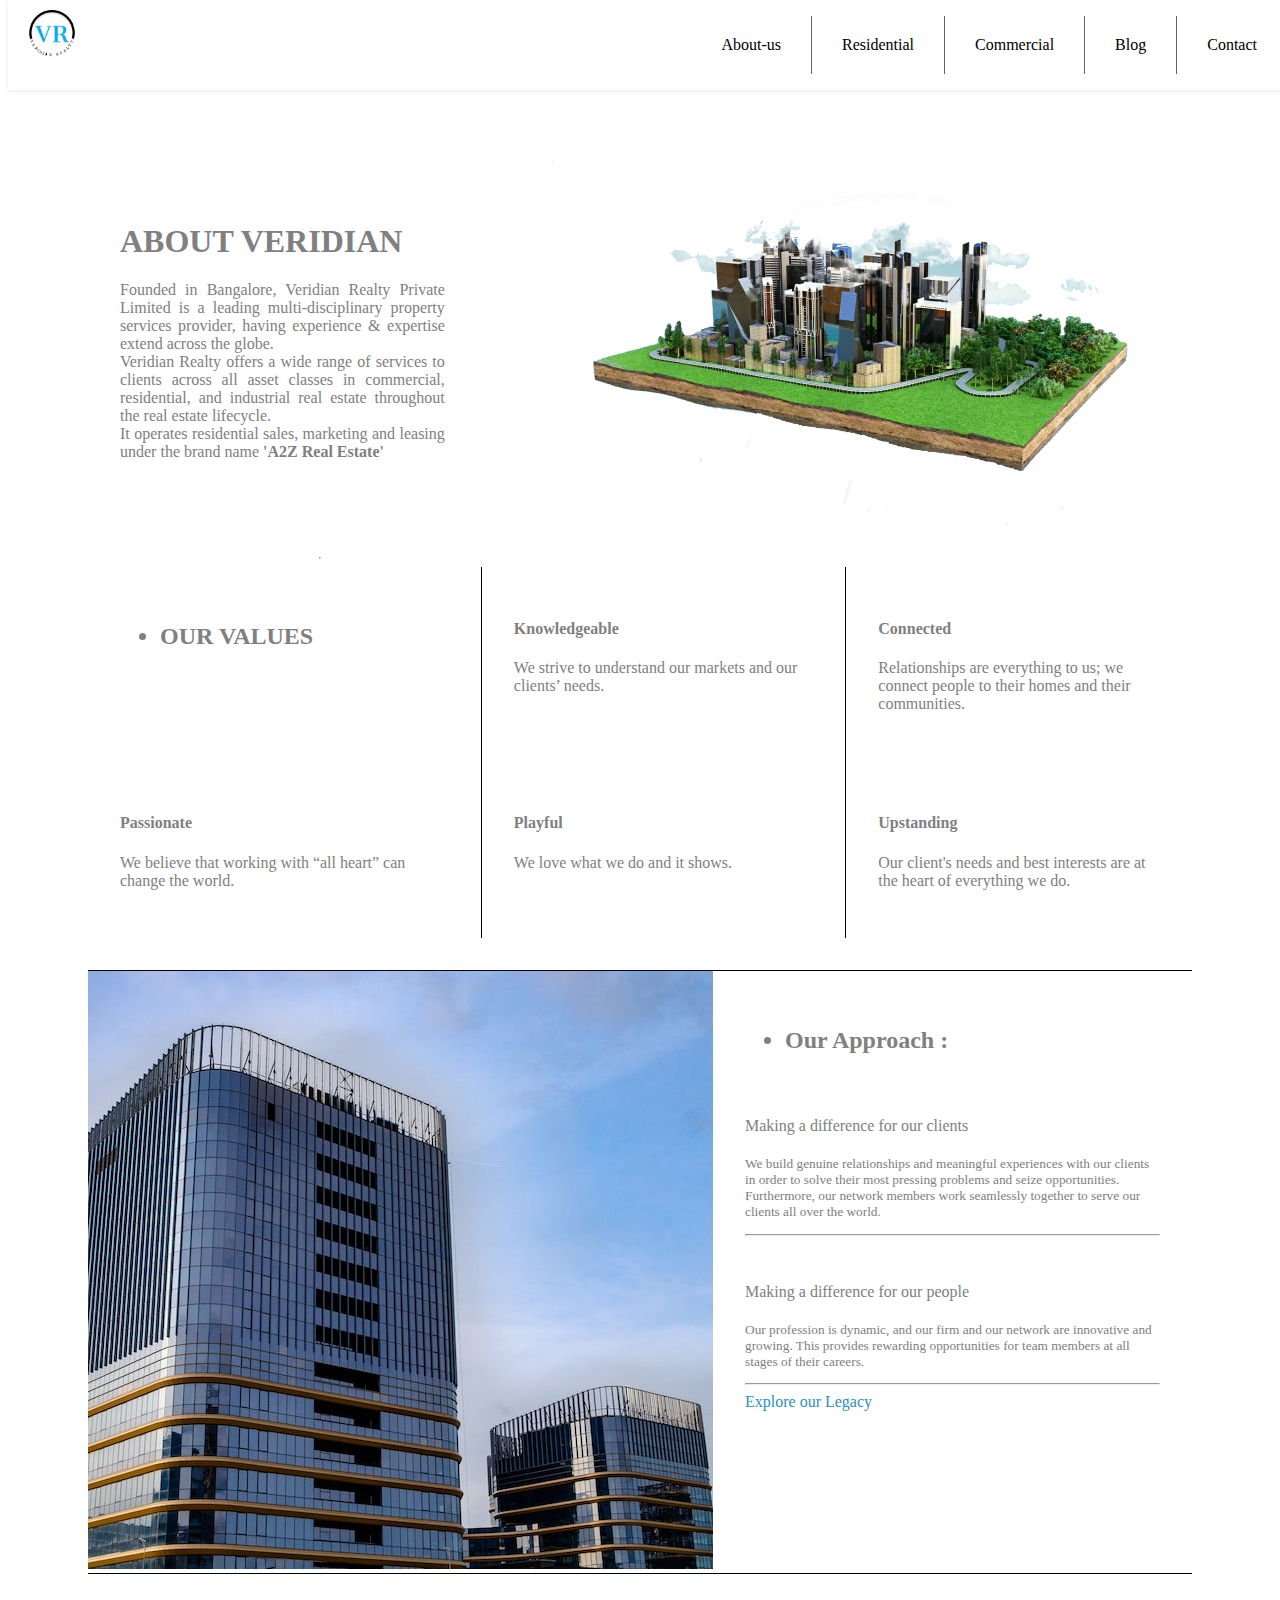
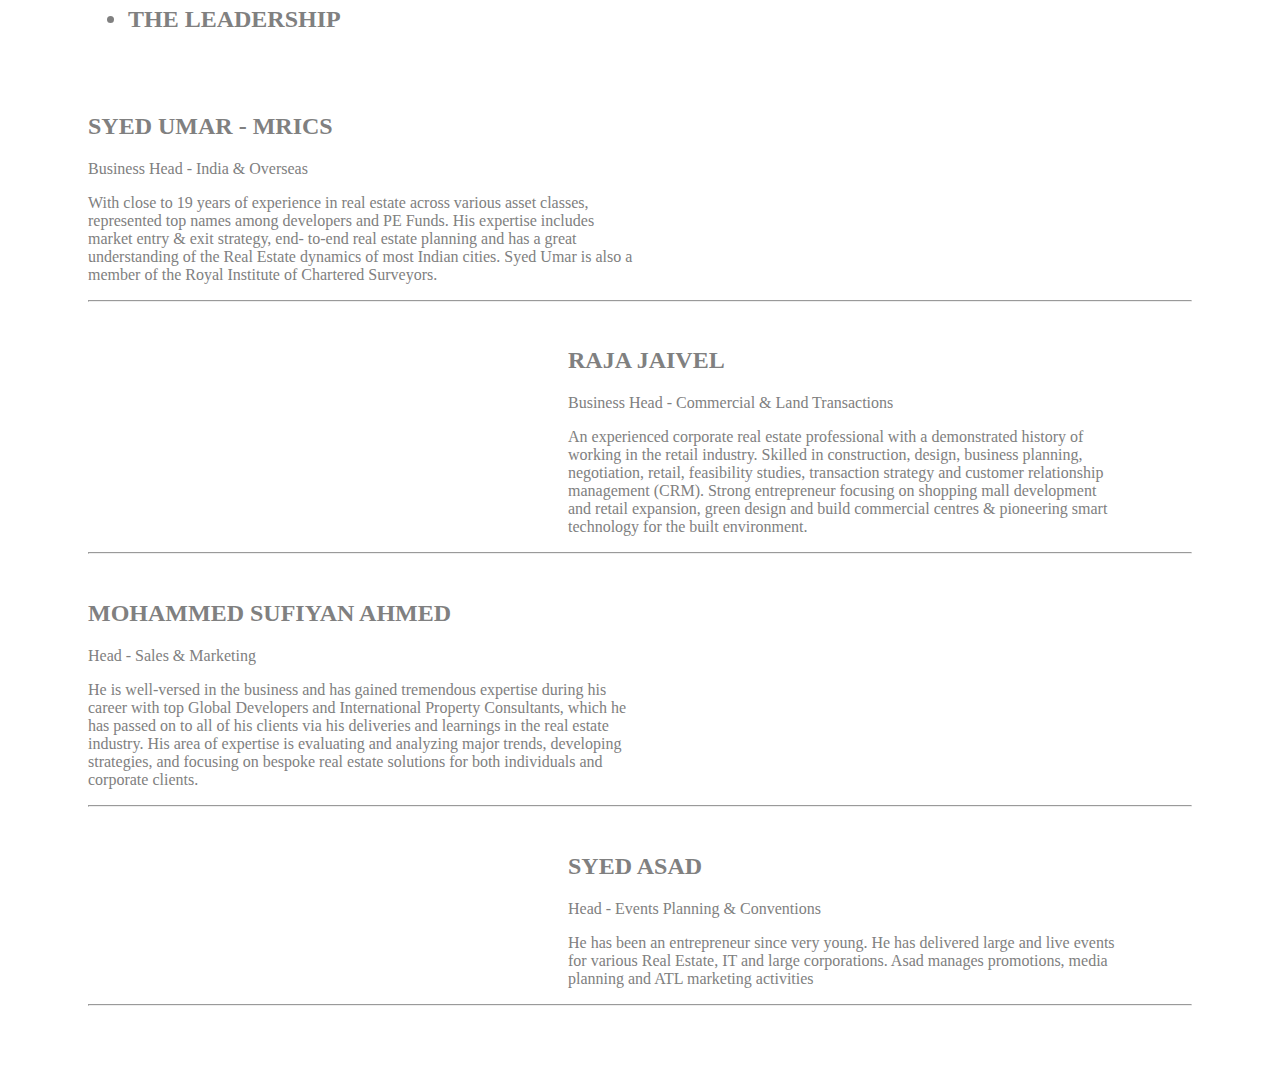
<file: about.html>
<!DOCTYPE html>
<html lang="en">

<head>
    <meta charset="UTF-8">
    <meta http-equiv="X-UA-Compatible" content="IE=edge">
    <meta name="viewport" content="width=device-width, initial-scale=1.0">
    <title>About-us | VeridanRealty</title>
    <!-- css -->
    <link rel="stylesheet" href="./css/index.css">
    <link rel="stylesheet" href="./css/about.css">
    <!-- bootstrap -->
    <link href="https://cdn.jsdelivr.net/npm/bootstrap@5.1.3/dist/css/bootstrap.min.css" rel="stylesheet"
        integrity="sha384-1BmE4kWBq78iYhFldvKuhfTAU6auU8tT94WrHftjDbrCEXSU1oBoqyl2QvZ6jIW3" crossorigin="anonymous">

</head>

<body>

    <div class="header" w3-include-html="./header.html"></div>


    <section class="marg3">

        <div class="two3">
            <div class="tow3t">
                <h1>ABOUT VERIDIAN</h1>
                <p>Founded in Bangalore, Veridian Realty Private Limited is a leading multi-disciplinary property
                    services provider, having experience & expertise extend across the globe.
                    <br>
                    Veridian Realty offers a wide range of services to clients across all asset classes in commercial,
                    residential, and industrial real estate throughout the real estate lifecycle.
                    <br>
                    It operates residential sales, marketing and leasing under the brand name
                    <strong>
                        'A2Z Real Estate'
                    </strong>
                </p>
            </div>
            <div>
                <img src="./assets/1212212.png" alt="">
            </div>
            <hr>
        </div>

        <div class="two33">
            <div class="t3p br1">
                <h2>
                    <ul>
                        <li><span>
                                OUR VALUES
                            </span></li>
                    </ul>
                </h2>


            </div>
            <div class="t3p br1">
                <strong>
                    <h4>Knowledgeable</h4>
                </strong>
                <p>We strive to understand our markets and our clients’ needs.</p>
            </div>
            <div class="t3p">
                <strong>
                    <h4>Connected</h4>
                </strong>
                <p>Relationships are everything to us; we connect people to their homes and their communities.</p>
            </div>
            <div class="t3p br1">
                <strong>
                    <h4>Passionate</h4>
                </strong>
                <p>We believe that working with “all heart” can change the world.</p>
            </div>
            <div class="t3p br1">
                <strong>
                    <h4>Playful</h4>
                </strong>
                <p>We love what we do and it shows.</p>
            </div>
            <div class="t3p">
                <strong>
                    <h4>Upstanding</h4>
                </strong>
                <p>Our client's needs and best interests are at the heart of everything we do.

                </p>
            </div>
        </div>

        <div class="two21">
            <div class="t21im">
                <img src="./assets/elijah-g-9_XdzTnrBWQ-unsplash.jpg" alt="">
            </div>
            <div class="t21t">

                <h2>
                    <ul>
                        <li><span>Our Approach :</span></li>
                    </ul>
                </h2>
                <br>
                <h4 style="font-weight: lighter;"> Making a difference for our clients</h4>
                <p>We build genuine relationships and meaningful experiences with our clients in order to solve their
                    most pressing problems and seize opportunities. Furthermore, our network members work seamlessly
                    together to serve our clients all over the world.
                </p>
                <hr>

                <br>
                <h4 style="font-weight: lighter;"> Making a difference for our people</h4>
                <p>Our profession is dynamic, and our firm and our network are innovative and growing. This provides
                    rewarding opportunities for team members at all stages of their careers.</p>
                <hr>
                <a href="./legacy.html" style="color: rgb(45, 144, 190);">Explore our Legacy</a>

            </div>


        </div>

        <div class="t2r3">
            <h2>
                <ul>
                    <li><strong><span>THE LEADERSHIP</span></strong></li>
                </ul>
            </h2>
            <br>
            <br>
            <div class="ml1">
                <h2>SYED UMAR - MRICS </h2>
                <p><span>Business Head - India & Overseas</span></p>
                <p>With close to 19 years of experience in real estate across various asset classes, represented top
                    names among developers and PE Funds. His expertise includes market entry & exit strategy, end-
                    to-end real estate planning and has a great understanding of the Real Estate dynamics of most Indian
                    cities. Syed Umar is also a member of the Royal Institute of Chartered Surveyors.</p>

            </div>
            <hr>
            <br>
            <div class="ml1 ml5">
                <h2>RAJA JAIVEL</h2>
                <p><span>Business Head - Commercial & Land Transactions</span></p>

                <p>An experienced corporate real estate professional with a demonstrated history of working in the
                    retail industry. Skilled in construction, design, business planning, negotiation, retail,
                    feasibility studies, transaction strategy and customer relationship management (CRM). Strong
                    entrepreneur focusing on shopping mall development and retail expansion, green design and build
                    commercial centres & pioneering smart technology for the built environment.</p>

            </div>
            <hr>
            <br>
            <div class="ml1">

                <h2 class="msa" >MOHAMMED SUFIYAN AHMED</h2>
                <p>Head - Sales & Marketing</p>
                <p>He is well-versed in the business and has gained tremendous expertise during his career with top
                    Global Developers and International Property Consultants, which he has passed on to all of his
                    clients via his deliveries and learnings in the real estate industry. His area of expertise is
                    evaluating and analyzing major trends, developing strategies, and focusing on bespoke real estate
                    solutions for both individuals and corporate clients.</p>

            </div>
            <hr>
            <br>
            <div class="ml1 ml5">

                <h2>SYED ASAD</h2>
                <p>Head - Events Planning & Conventions</p>
                <p>He has been an entrepreneur since very young. He has delivered large and live events for various Real
                    Estate, IT and large corporations. Asad manages promotions, media planning and ATL marketing
                    activities
                </p>
            </div>
            <hr>
        </div>

    </section>



    <!-- <header></header> -->
    <script>
        function includeHTML() {
            var z, i, elmnt, file, xhttp;
            /* Loop through a collection of all HTML elements: */
            z = document.getElementsByTagName("*");
            for (i = 0; i < z.length; i++) {
                elmnt = z[i];
                /*search for elements with a certain atrribute:*/
                file = elmnt.getAttribute("w3-include-html");
                if (file) {
                    /* Make an HTTP request using the attribute value as the file name: */
                    xhttp = new XMLHttpRequest();
                    xhttp.onreadystatechange = function () {
                        if (this.readyState == 4) {
                            if (this.status == 200) {
                                elmnt.innerHTML = this.responseText;
                            }
                            if (this.status == 404) {
                                elmnt.innerHTML = "Page not found.";
                            }
                            /* Remove the attribute, and call this function once more: */
                            elmnt.removeAttribute("w3-include-html");
                            includeHTML();
                        }
                    };
                    xhttp.open("GET", file, true);
                    xhttp.send();
                    /* Exit the function: */
                    return;
                }
            }
        }
    </script>

    <script>
        includeHTML();
    </script>


    <!-- <script></script> -->
    <script src="https://cdn.jsdelivr.net/npm/bootstrap@5.1.3/dist/js/bootstrap.bundle.min.js"
        integrity="sha384-ka7Sk0Gln4gmtz2MlQnikT1wXgYsOg+OMhuP+IlRH9sENBO0LRn5q+8nbTov4+1p" crossorigin="anonymous">
    </script>
    <script src="https://cdn.jsdelivr.net/npm/@popperjs/core@2.10.2/dist/umd/popper.min.js"
        integrity="sha384-7+zCNj/IqJ95wo16oMtfsKbZ9ccEh31eOz1HGyDuCQ6wgnyJNSYdrPa03rtR1zdB" crossorigin="anonymous">
    </script>
    <script src="https://cdn.jsdelivr.net/npm/bootstrap@5.1.3/dist/js/bootstrap.min.js"
        integrity="sha384-QJHtvGhmr9XOIpI6YVutG+2QOK9T+ZnN4kzFN1RtK3zEFEIsxhlmWl5/YESvpZ13" crossorigin="anonymous">
    </script>
</body>

</html>
</file>
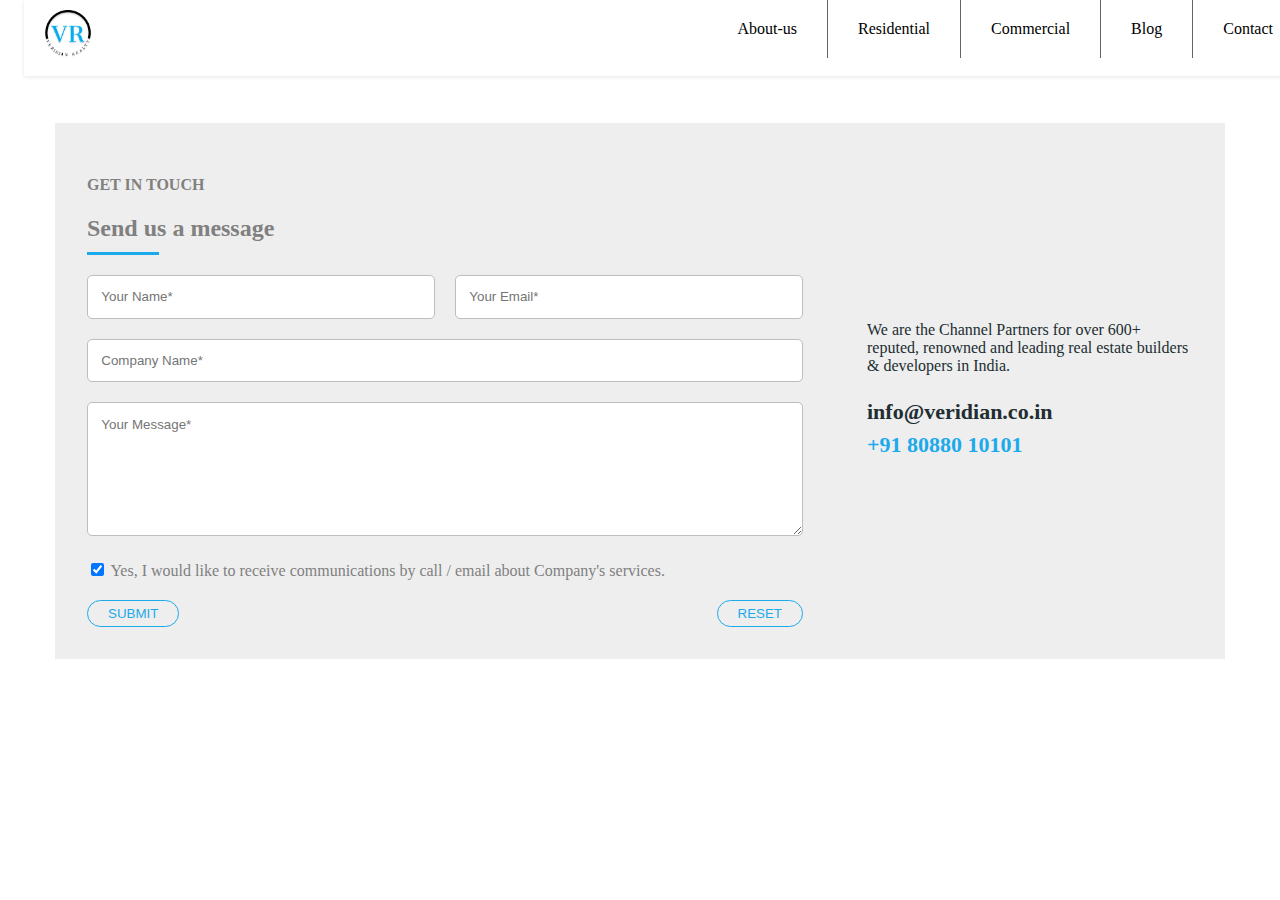
<file: contact.html>
<!DOCTYPE html>
<html lang="en">

<head>
    <meta charset="UTF-8">
    <meta http-equiv="X-UA-Compatible" content="IE=edge">
    <meta name="viewport" content="width=device-width, initial-scale=1.0">
    <title>Contact-us | VeridanRealty</title>
    <!-- css -->
    <link rel="stylesheet" href="./css/index.css">
    <link rel="stylesheet" href="./css/contact.css">
    <!-- bootstrap -->
    <link href="https://cdn.jsdelivr.net/npm/bootstrap@5.1.3/dist/css/bootstrap.min.css" rel="stylesheet"
        integrity="sha384-1BmE4kWBq78iYhFldvKuhfTAU6auU8tT94WrHftjDbrCEXSU1oBoqyl2QvZ6jIW3" crossorigin="anonymous">

</head>

<body>

    <div class="header" w3-include-html="./header.html"></div>


    <div class="contain">

        <div class="wrapper">

            <div class="form">
                <h4>GET IN TOUCH</h4>
                <h2 class="form-headline">Send us a message</h2>
                <form id="submit-form" action="">
                    <p>
                        <input id="name" class="form-input" type="text" placeholder="Your Name*">
                        <small class="name-error"></small>
                    </p>
                    <p>
                        <input id="email" class="form-input" type="email" placeholder="Your Email*">
                        <small class="name-error"></small>
                    </p>
                    <p class="full-width">
                        <input id="company-name" class="form-input" type="text" placeholder="Company Name*" required>
                        <small></small>
                    </p>
                    <p class="full-width">
                        <textarea minlength="20" id="message" cols="30" rows="7" placeholder="Your Message*"
                            required></textarea>
                        <small></small>
                    </p>
                    <p class="full-width">
                        <input type="checkbox" id="checkbox" name="checkbox" checked> Yes, I would like to receive
                        communications by call / email about Company's services.
                    </p>
                    <p class="full-width">
                        <input type="submit" class="submit-btn" value="Submit" onclick="checkValidations()">
                        <button class="reset-btn" onclick="reset()">Reset</button>
                    </p>
                </form>
            </div>

            <div class="contacts contact-wrapper">

                <ul>
                    <li>
                        We are the Channel Partners  <span class="highlight-text-grey">for over 600+</span> reputed, renowned and leading real estate builders & developers in India.
                        </li>
                    <span class="hightlight-contact-info">
                        <li class="email-info"><i class="fa fa-envelope" aria-hidden="true"></i> info@veridian.co.in</li>
                        <li><i class="fa fa-phone" aria-hidden="true"></i> <span class="highlight-text">+91 80880 10101</span></li>
                    </span>
                </ul>
            </div>
        </div>
    </div>



   <!-- <header></header> -->
   <script>
    function includeHTML() {
    var z, i, elmnt, file, xhttp;
    /* Loop through a collection of all HTML elements: */
    z = document.getElementsByTagName("*");
    for (i = 0; i < z.length; i++) {
        elmnt = z[i];
        /*search for elements with a certain atrribute:*/
        file = elmnt.getAttribute("w3-include-html");
        if (file) {
        /* Make an HTTP request using the attribute value as the file name: */
        xhttp = new XMLHttpRequest();
        xhttp.onreadystatechange = function () {
            if (this.readyState == 4) {
            if (this.status == 200) {
                elmnt.innerHTML = this.responseText;
            }
            if (this.status == 404) {
                elmnt.innerHTML = "Page not found.";
            }
            /* Remove the attribute, and call this function once more: */
            elmnt.removeAttribute("w3-include-html");
            includeHTML();
            }
        };
        xhttp.open("GET", file, true);
        xhttp.send();
        /* Exit the function: */
        return;
        }
    }
    }
</script>

<script>
    includeHTML();
</script>
    <!-- Contact-script -->
    <script>
        const nameEl = document.querySelector("#name");
        const emailEl = document.querySelector("#email");
        const companyNameEl = document.querySelector("#company-name");
        const messageEl = document.querySelector("#message");

        const form = document.querySelector("#submit-form");

        function checkValidations() {
            let letters = /^[a-zA-Z\s]*$/;
            const name = nameEl.value.trim();
            const email = emailEl.value.trim();
            const companyName = companyNameEl.value.trim();
            const message = messageEl.value.trim();
            if (name === "") {
                document.querySelector(".name-error").classList.add("error");
                document.querySelector(".name-error").innerText =
                    "Please fill out this field!";
            } else {
                if (!letters.test(name)) {
                    document.querySelector(".name-error").classList.add("error");
                    document.querySelector(".name-error").innerText =
                        "Please enter only characters!";
                } else {

                }
            }
            if (email === "") {
                document.querySelector(".name-error").classList.add("error");
                document.querySelector(".name-error").innerText =
                    "Please fill out this field!";
            } else {
                if (!letters.test(name)) {
                    document.querySelector(".name-error").classList.add("error");
                    document.querySelector(".name-error").innerText =
                        "Please enter only characters!";
                } else {

                }
            }
        }

        function reset() {
            nameEl = "";
            emailEl = "";
            companyNameEl = "";
            messageEl = "";
            document.querySelector(".name-error").innerText = "";
        }
    </script>



    <!-- <script></script> -->
    <script src="https://cdn.jsdelivr.net/npm/bootstrap@5.1.3/dist/js/bootstrap.bundle.min.js"
        integrity="sha384-ka7Sk0Gln4gmtz2MlQnikT1wXgYsOg+OMhuP+IlRH9sENBO0LRn5q+8nbTov4+1p" crossorigin="anonymous">
    </script>
    <script src="https://cdn.jsdelivr.net/npm/@popperjs/core@2.10.2/dist/umd/popper.min.js"
        integrity="sha384-7+zCNj/IqJ95wo16oMtfsKbZ9ccEh31eOz1HGyDuCQ6wgnyJNSYdrPa03rtR1zdB" crossorigin="anonymous">
    </script>
    <script src="https://cdn.jsdelivr.net/npm/bootstrap@5.1.3/dist/js/bootstrap.min.js"
        integrity="sha384-QJHtvGhmr9XOIpI6YVutG+2QOK9T+ZnN4kzFN1RtK3zEFEIsxhlmWl5/YESvpZ13" crossorigin="anonymous">
    </script>
</body>

</html>
</file>
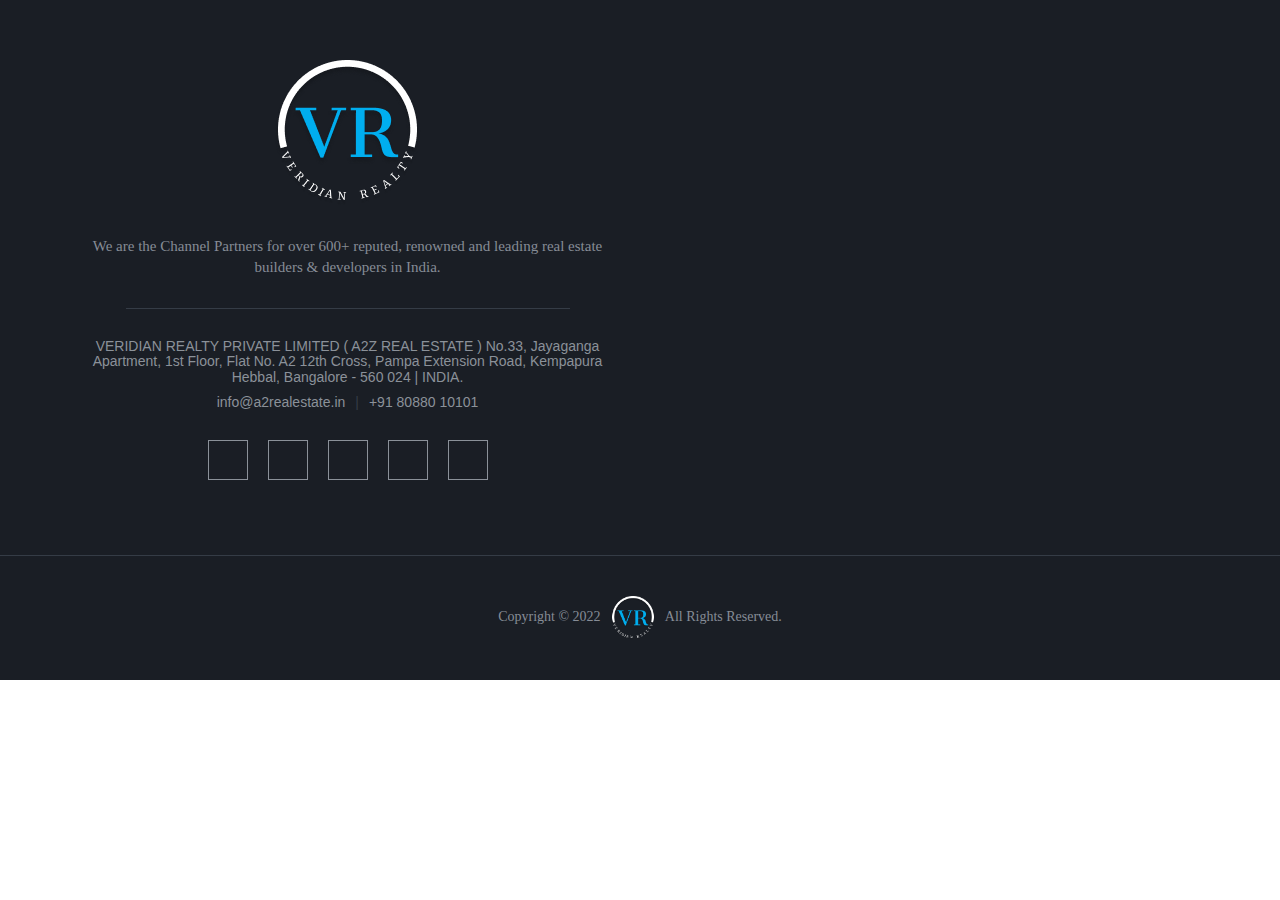
<file: footer.html>
<!DOCTYPE html>
<html lang="en">

<head>
    <meta charset="UTF-8">
    <meta http-equiv="X-UA-Compatible" content="IE=edge">
    <meta name="viewport" content="width=device-width, initial-scale=1.0">
    <title>VeridanRealty</title>
    <!-- css -->
    <link rel="stylesheet" href="./css/header.css">
    <link rel="stylesheet" href="./css/footer.css">
    <!-- bootstrap -->
    <link href="https://cdn.jsdelivr.net/npm/bootstrap@5.1.3/dist/css/bootstrap.min.css" rel="stylesheet"
        integrity="sha384-1BmE4kWBq78iYhFldvKuhfTAU6auU8tT94WrHftjDbrCEXSU1oBoqyl2QvZ6jIW3" crossorigin="anonymous">

    <link rel="stylesheet" href="https://maxcdn.bootstrapcdn.com/bootstrap/3.3.7/css/bootstrap.min.css">
    <link rel="stylesheet" href="https://cdnjs.cloudflare.com/ajax/libs/font-awesome/4.7.0/css/font-awesome.min.css">
</head>

<body>


    <section class="contact-area" id="contact">
        <div class="container">
            <div class="row">
                <div class="col-lg-6 offset-lg-3">
                    <div class="contact-content text-center">
                        <a href="#"><img src="./assets/whitelogo.png" alt="logo"></a>
                        <p>
                            We are the Channel Partners for over 600+ reputed, renowned and leading real estate builders
                            & developers in India.</p>
                        <div class="hr"></div>
                        <h6>VERIDIAN REALTY PRIVATE LIMITED ( A2Z REAL ESTATE )
                            No.33, Jayaganga Apartment, 1st Floor, Flat No. A2 12th Cross, Pampa Extension Road,
                            Kempapura Hebbal, Bangalore - 560 024 | INDIA.</h6>
                        <h6>info@a2realestate.in<span>|</span>+91 80880 10101</h6>
                        <div class="contact-social">
                            <ul>
                                <li><a class="hover-target" href=""><i class="fab fa-facebook-f"></i></a></li>
                                <li><a class="hover-target" href=""><i class="fab fa-linkedin-in"></i></a></li>
                                <li><a class="hover-target" href=""><i class="fab fa-github"></i></a></li>
                                <li><a class="hover-target" href=""><i class="fab fa-behance"></i></a></li>
                                <li><a class="hover-target" href=""><i class="fab fa-pinterest-p"></i></a></li>
                            </ul>
                        </div>
                    </div>
                </div>
            </div>
        </div>
    </section>
    <!-- =============== 1.9 Contact Area End ====================-->
    <!-- =============== 1.9 Footer Area Start ====================-->
    <footer>
        <p>Copyright &copy; 2022 &nbsp; <img src="./assets/whitelogo.png" alt="logo"> &nbsp; All Rights Reserved.</p>
    </footer>





    <!-- <script></script> -->
    <script src="https://cdn.jsdelivr.net/npm/bootstrap@5.1.3/dist/js/bootstrap.bundle.min.js"
        integrity="sha384-ka7Sk0Gln4gmtz2MlQnikT1wXgYsOg+OMhuP+IlRH9sENBO0LRn5q+8nbTov4+1p" crossorigin="anonymous">
    </script>
    <script src="https://cdn.jsdelivr.net/npm/@popperjs/core@2.10.2/dist/umd/popper.min.js"
        integrity="sha384-7+zCNj/IqJ95wo16oMtfsKbZ9ccEh31eOz1HGyDuCQ6wgnyJNSYdrPa03rtR1zdB" crossorigin="anonymous">
    </script>
    <script src="https://cdn.jsdelivr.net/npm/bootstrap@5.1.3/dist/js/bootstrap.min.js"
        integrity="sha384-QJHtvGhmr9XOIpI6YVutG+2QOK9T+ZnN4kzFN1RtK3zEFEIsxhlmWl5/YESvpZ13" crossorigin="anonymous">
    </script>
</body>

</html>
</file>
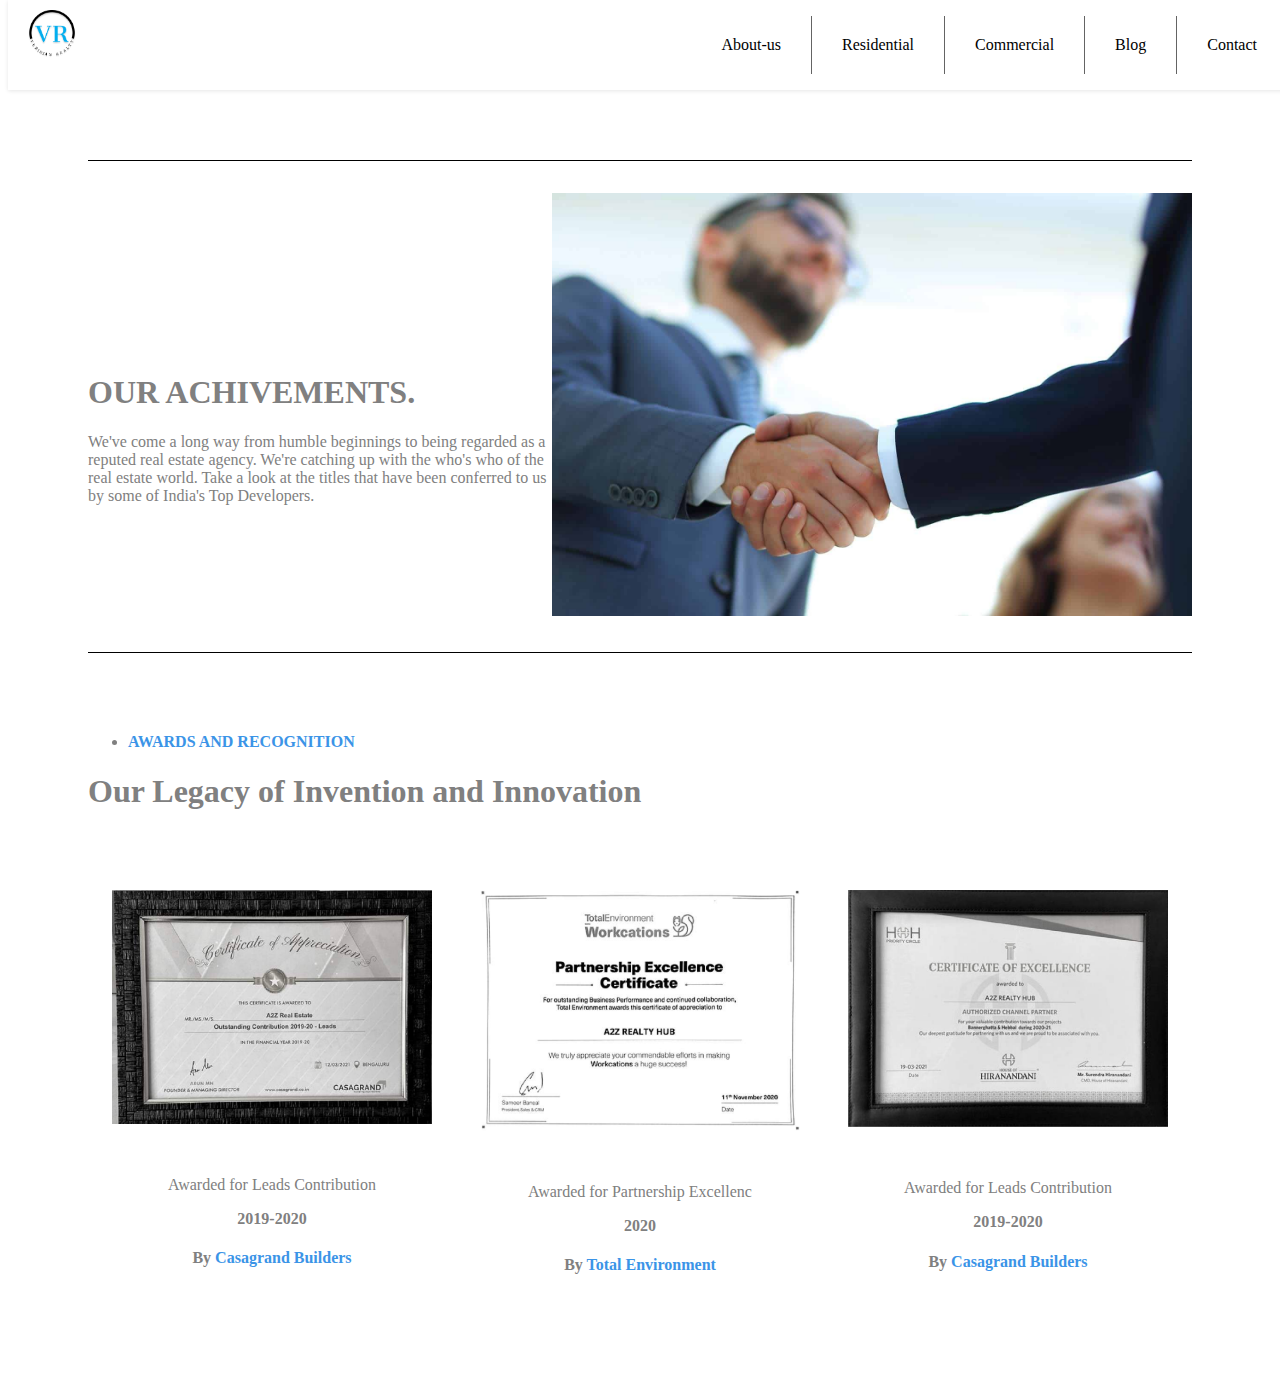
<file: legacy.html>
<!DOCTYPE html>
<html lang="en">

<head>
    <meta charset="UTF-8">
    <meta http-equiv="X-UA-Compatible" content="IE=edge">
    <meta name="viewport" content="width=device-width, initial-scale=1.0">
    <title>legacy | VeridanRealty</title>
    <!-- css -->
    <link rel="stylesheet" href="./css/index.css">
    <link rel="stylesheet" href="./css/about.css">
    <link rel="stylesheet" href="./css/legacy.css">
    <!-- bootstrap -->
    <link href="https://cdn.jsdelivr.net/npm/bootstrap@5.1.3/dist/css/bootstrap.min.css" rel="stylesheet"
        integrity="sha384-1BmE4kWBq78iYhFldvKuhfTAU6auU8tT94WrHftjDbrCEXSU1oBoqyl2QvZ6jIW3" crossorigin="anonymous">

</head>

<body>


    <div class="header" w3-include-html="./header.html"></div>


    <section class="marg3">

        <div class="t231">

            <div class="r213">


                <h1><strong>OUR ACHIVEMENTS.</strong></h1>
                <p>We've come a long way from humble beginnings to being regarded as a reputed real estate agency. We're
                    catching up with the who's who of the real estate world. Take a look at the titles that have been
                    conferred to us by some of India's Top Developers.</p>
            </div>
            <div>
                <img src="./assets/etica-profesional.jpeg" alt="">
            </div>

        </div>

        <div class="collage">
            <h4>
                <ul>
                    <li><span>AWARDS AND RECOGNITION</span></li>
                </ul>
            </h4>

            <h1>Our Legacy of Invention and Innovation</h1>

            <div class="crd">
                <div class="crd1">
                    <img src="./assets/legacy/casagranda.png" alt="">
                       <p> Awarded for Leads Contribution</p>
                       <strong>2019-2020</strong>
                    <h4>By <span>Casagrand Builders</span></h4>
                </div>


                <div class="crd1">
                    <img src="./assets/legacy/Workcations.png" alt="">
                       <p> Awarded for Partnership Excellenc</p>
                       <strong>2020</strong>
                    <h4>By <span>Total Environment</span></h4>
                </div>


                <div class="crd1">
                    <img src="./assets/legacy/HIRANANDANT.png" alt="">
                       <p> Awarded for Leads Contribution</p>
                       <strong>2019-2020</strong>
                    <h4>By <span>Casagrand Builders</span></h4>
                </div>


                <!-- <div class="crd1">
                    <img src="./assets/legacy/award-1-1.jpg" alt="">
                       <p> Awarded for Leads Contribution</p>
                       <strong>2019-2020</strong>
                    <h4>By <span>Casagrand Builders</span></h4>
                </div>

                

                <div class="crd1">
                    <img src="./assets/legacy/award-1-1.jpg" alt="">
                       <p> Awarded for Leads Contribution</p>
                       <strong>2019-2020</strong>
                    <h4>By <span>Casagrand Builders</span></h4>
                </div>


                <div class="crd1">
                    <img src="./assets/legacy/award-1-1.jpg" alt="">
                       <p> Awarded for Leads Contribution</p>
                       <strong>2019-2020</strong>
                    <h4>By <span>Casagrand Builders</span></h4>
                </div> -->

            </div>

        </div>




    </section>











    <!-- <header></header> -->
    <script>
        function includeHTML() {
            var z, i, elmnt, file, xhttp;
            /* Loop through a collection of all HTML elements: */
            z = document.getElementsByTagName("*");
            for (i = 0; i < z.length; i++) {
                elmnt = z[i];
                /*search for elements with a certain atrribute:*/
                file = elmnt.getAttribute("w3-include-html");
                if (file) {
                    /* Make an HTTP request using the attribute value as the file name: */
                    xhttp = new XMLHttpRequest();
                    xhttp.onreadystatechange = function () {
                        if (this.readyState == 4) {
                            if (this.status == 200) {
                                elmnt.innerHTML = this.responseText;
                            }
                            if (this.status == 404) {
                                elmnt.innerHTML = "Page not found.";
                            }
                            /* Remove the attribute, and call this function once more: */
                            elmnt.removeAttribute("w3-include-html");
                            includeHTML();
                        }
                    };
                    xhttp.open("GET", file, true);
                    xhttp.send();
                    /* Exit the function: */
                    return;
                }
            }
        }
    </script>

    <script>
        includeHTML();
    </script>


    <!-- <script></script> -->
    <script src="https://cdn.jsdelivr.net/npm/bootstrap@5.1.3/dist/js/bootstrap.bundle.min.js"
        integrity="sha384-ka7Sk0Gln4gmtz2MlQnikT1wXgYsOg+OMhuP+IlRH9sENBO0LRn5q+8nbTov4+1p" crossorigin="anonymous">
    </script>
    <script src="https://cdn.jsdelivr.net/npm/@popperjs/core@2.10.2/dist/umd/popper.min.js"
        integrity="sha384-7+zCNj/IqJ95wo16oMtfsKbZ9ccEh31eOz1HGyDuCQ6wgnyJNSYdrPa03rtR1zdB" crossorigin="anonymous">
    </script>
    <script src="https://cdn.jsdelivr.net/npm/bootstrap@5.1.3/dist/js/bootstrap.min.js"
        integrity="sha384-QJHtvGhmr9XOIpI6YVutG+2QOK9T+ZnN4kzFN1RtK3zEFEIsxhlmWl5/YESvpZ13" crossorigin="anonymous">
    </script>
</body>

</html>
</file>
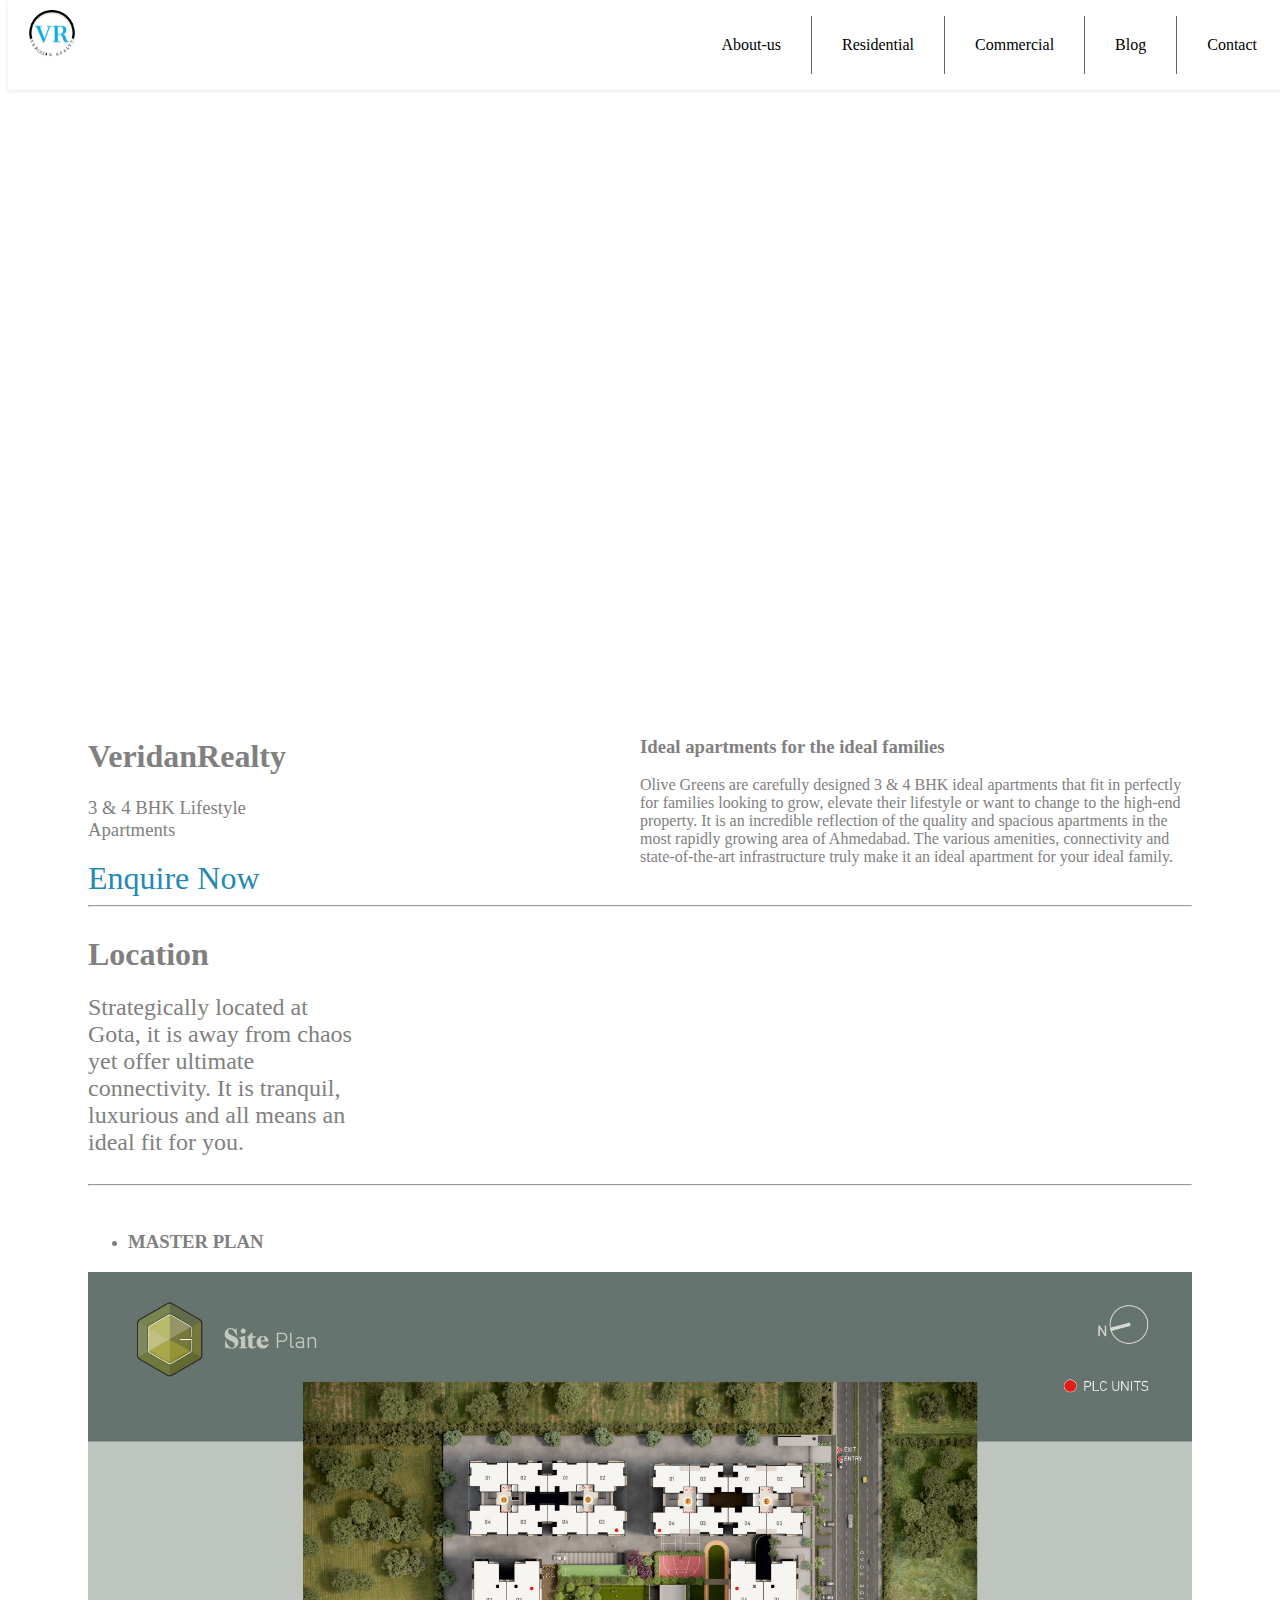
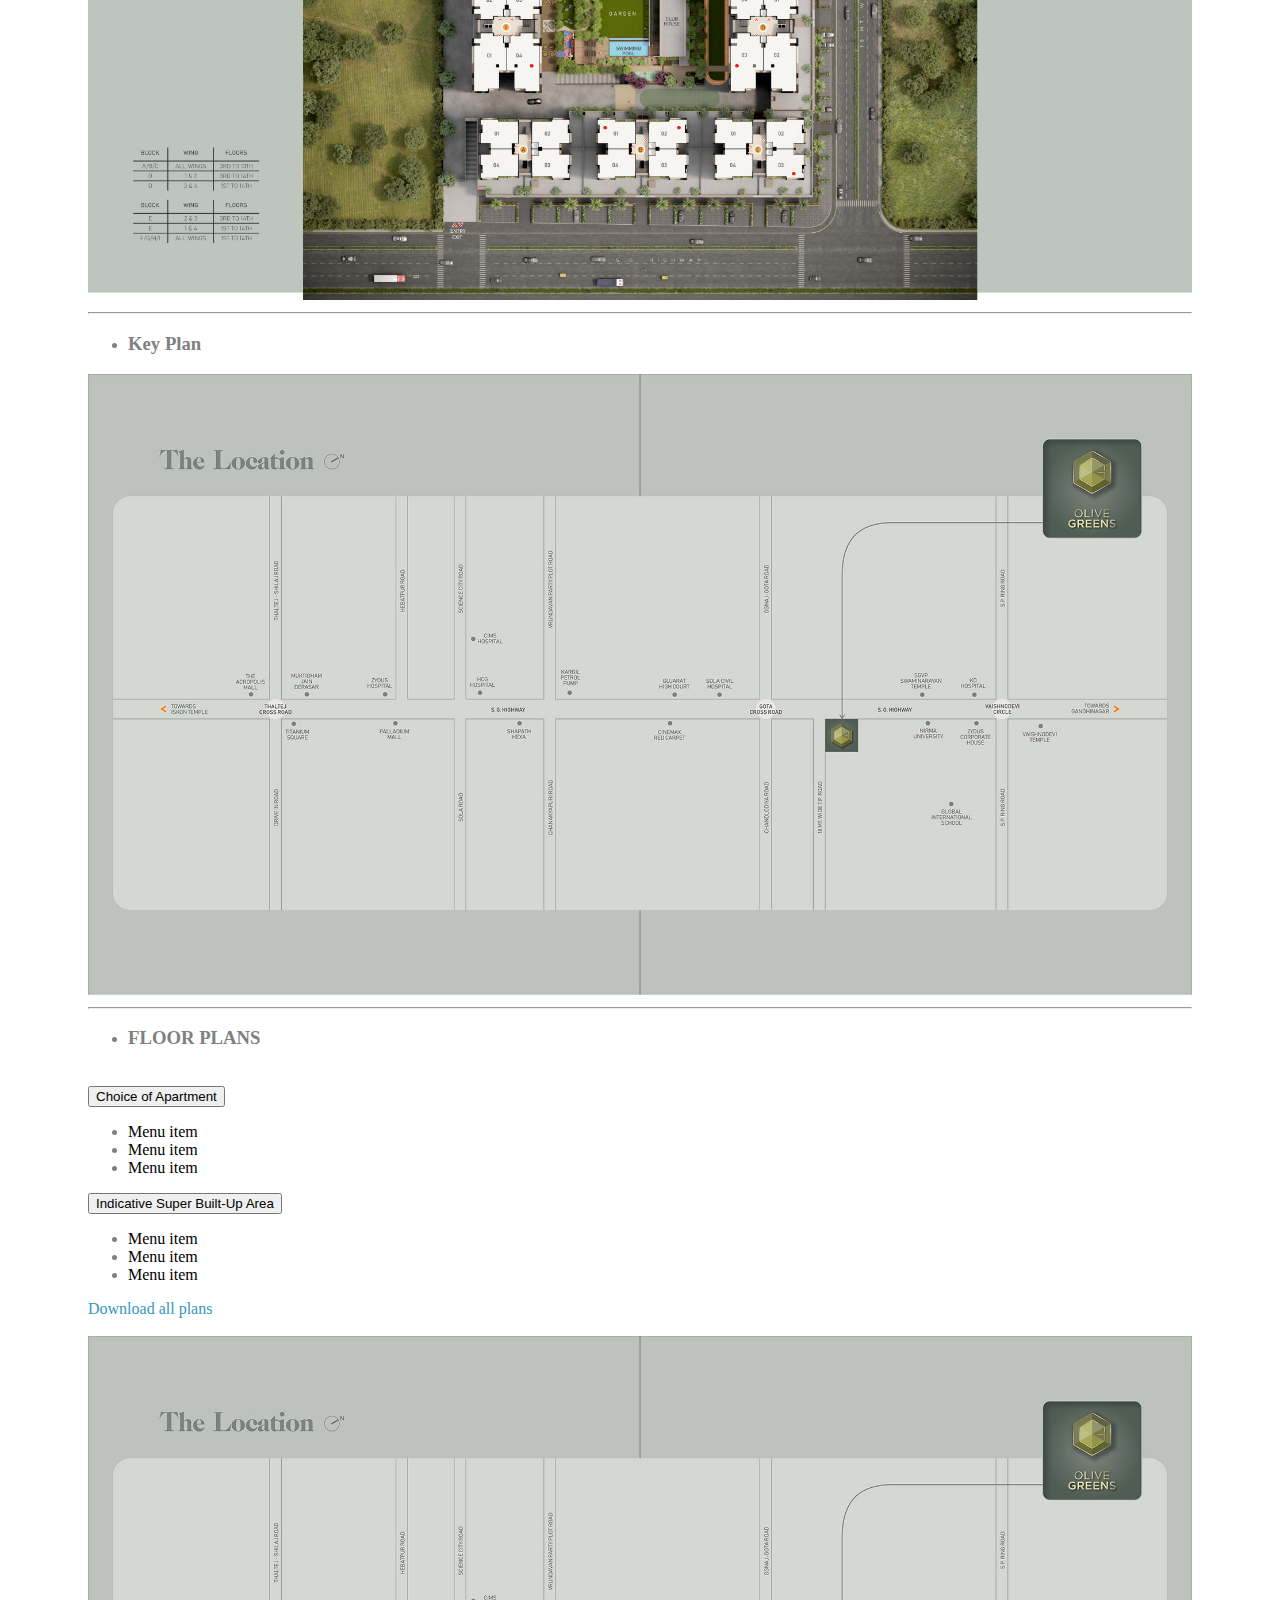
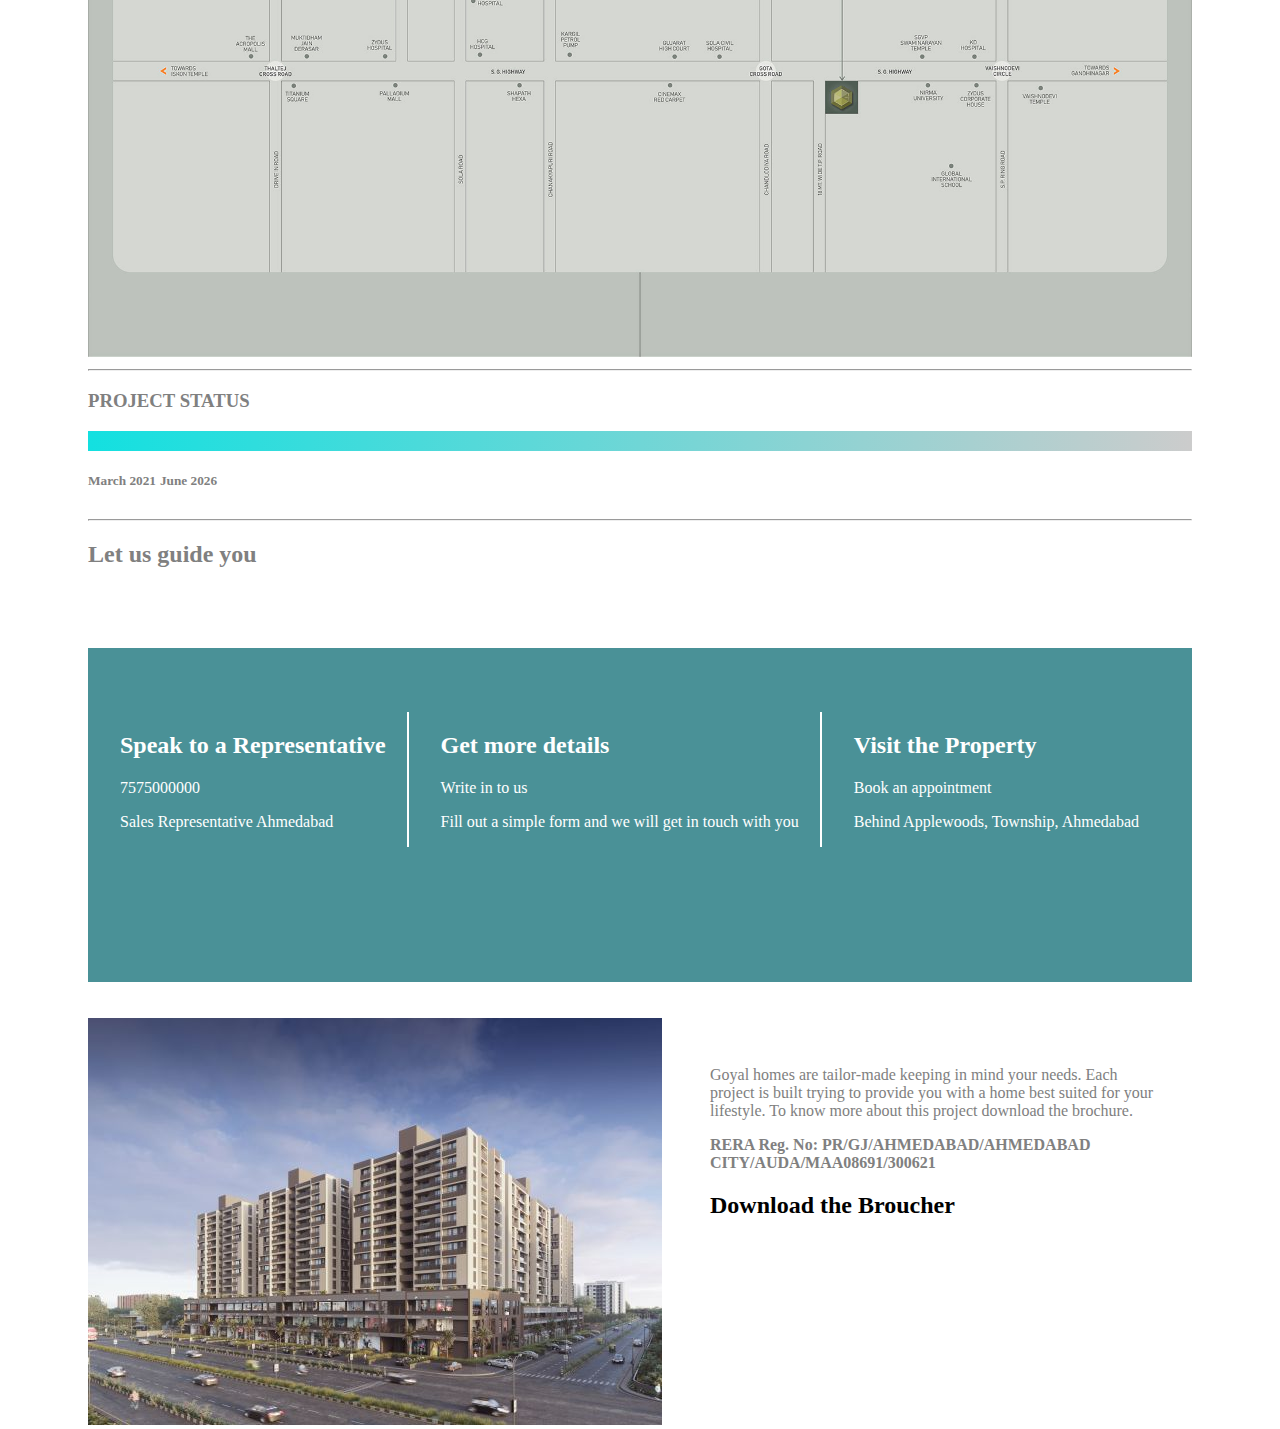
<file: project1.html>
<!DOCTYPE html>
<html lang="en">

<head>
    <meta charset="UTF-8">
    <meta http-equiv="X-UA-Compatible" content="IE=edge">
    <meta name="viewport" content="width=device-width, initial-scale=1.0">
    <title>Project | VeridanRealty</title>
    <!-- css -->
    <link rel="stylesheet" href="./css/project1.css">
    <link rel="stylesheet" href="./css/index.css">
    <!-- bootstrap -->
    <link href="https://cdn.jsdelivr.net/npm/bootstrap@5.1.3/dist/css/bootstrap.min.css" rel="stylesheet"
        integrity="sha384-1BmE4kWBq78iYhFldvKuhfTAU6auU8tT94WrHftjDbrCEXSU1oBoqyl2QvZ6jIW3" crossorigin="anonymous">

</head>

<body>

    <div class="header" w3-include-html="./header.html"></div>




    <div class="section-1">

        <div>
            <iframe width="1300" height="615" src="https://www.youtube.com/embed/9N7o4Bu0L8U"
                title="YouTube video player" frameborder="0"
                allow="accelerometer; autoplay; clipboard-write; encrypted-media; gyroscope; picture-in-picture"
                allowfullscreen></iframe>
        </div>

        <br>

        <div class="twocol">
            <div class="r1">
                <h1>VeridanRealty</h1>
                <h3 style="font-weight: 100;">3 & 4 BHK Lifestyle <br> Apartments</h3>
                <a href="#" style="font-size: 32px; color: rgb(37, 138, 179);">Enquire Now</a>
            </div>

            <div class="r2">
                <h3>
                    Ideal apartments for the ideal families
                </h3>
                <p>
                    Olive Greens are carefully designed 3 & 4 BHK ideal apartments that fit in perfectly for families
                    looking to grow, elevate their lifestyle or want to change to the high-end property. It is an
                    incredible reflection of the quality and spacious apartments in the most rapidly growing area of
                    Ahmedabad. The various amenities, connectivity and state-of-the-art infrastructure truly make it an
                    ideal apartment for your ideal family.
                </p>
            </div>


        </div>
        <hr>

        <div class="twocol">
            <div class="r1" style="width: 50%;">
                <h1>Location</h1>
                <h2 style="font-weight: 100;font-size: 24px;">
                    Strategically located at Gota, it is away from chaos yet offer ultimate connectivity. It is
                    tranquil, luxurious and all means an ideal fit for you.
                </h2>
            </div>

            <div class="r2">
                <iframe
                    src="https://www.google.com/maps/embed?pb=!1m18!1m12!1m3!1d12541.710422659515!2d77.58993319240217!3d13.034796140404374!2m3!1f0!2f0!3f0!3m2!1i1024!2i768!4f13.1!3m3!1m2!1s0x3bae17a295d80a47%3A0x1a3ccbf328b14759!2sHebbal%2C%20Bengaluru%2C%20Karnataka!5e0!3m2!1sen!2sin!4v1648459598305!5m2!1sen!2sin"
                    width="600" height="250" style="border:0;" allowfullscreen="" loading="lazy"
                    referrerpolicy="no-referrer-when-downgrade"></iframe>
            </div>
        </div>
        <hr>
        <br>

        <div>
            <ul>
                <li>
                    <h3>
                        MASTER PLAN
                    </h3>
                </li>
            </ul>

            <img src="./assets/olive.jpeg" alt="" width="100%">
        </div>
        <hr>

        <div>
            <ul>
                <li>
                    <h3>
                        Key Plan
                    </h3>
                </li>
            </ul>

            <img src="./assets/key-plan-olive-green.jpeg" alt="" width="100%">
        </div>
        <hr>


        <div>
            <ul>
                <li>
                    <h3>
                        FLOOR PLANS
                    </h3>
                </li>
            </ul>
            <br>


            <div style="margin: auto;">
                <div class="btn-group">
                    <button class="btn btn-light dropdown-toggle" type="button" id="defaultDropdown"
                        data-bs-toggle="dropdown" data-bs-auto-close="true" aria-expanded="false">
                        Choice of Apartment
                    </button>
                    <ul class="dropdown-menu" aria-labelledby="defaultDropdown">
                        <li><a class="dropdown-item" href="#">Menu item</a></li>
                        <li><a class="dropdown-item" href="#">Menu item</a></li>
                        <li><a class="dropdown-item" href="#">Menu item</a></li>
                    </ul>
                </div>

                <div class="btn-group">
                    <button class="btn btn-light dropdown-toggle" type="button" id="dropdownMenuClickableOutside"
                        data-bs-toggle="dropdown" data-bs-auto-close="inside" aria-expanded="false">
                        Indicative Super Built-Up Area
                    </button>
                    <ul class="dropdown-menu" aria-labelledby="dropdownMenuClickableOutside">
                        <li><a class="dropdown-item" href="#">Menu item</a></li>
                        <li><a class="dropdown-item" href="#">Menu item</a></li>
                        <li><a class="dropdown-item" href="#">Menu item</a></li>
                    </ul>
                </div>

                <a href="#" style="color: rgb(55, 150, 194);">Download all plans</a>
            </div>

            <br>
            <img src="./assets/key-plan-olive-green.jpeg" alt="" width="100%">
        </div>
        <hr>

        <div>
            <h3>
                PROJECT STATUS
            </h3>
            <div id="grad1"></div>
            <div class="fe1">

                <h5>March 2021</h5>
                &nbsp;
                <h5>June 2026</h5>
            </div>
        </div>
        <hr>

        <div>
            <h2>
                Let us guide you
            </h2>
        </div>



        <div class="secgreen">

            <div class="threepice">
                <div class="1p bl">
                    <h2>Speak to a Representative</h2>
                    <p> 7575000000</p>
                    <p>Sales Representative Ahmedabad</p>

                </div>

                <div class="1p bl b2">
                    <h2>Get more details</h2>
                    <a href="#" style="color: white;">Write in to us</a>
                    <p>Fill out a simple form and we will get in touch with you</p>
                </div>

                <div class="1p b2">
                    <h2>Visit the Property</h2>
                    <a href="#" style="color: white;">Book an appointment</a>
                    <p>Behind Applewoods, Township, Ahmedabad</p>
                </div>
            </div>
        </div>
        <br>
        <br>
        <div class="two2">
            <div>
                <img src="./assets/357605775-brochure-image.jpeg" alt="">
            </div>
            <div class="dif3">
                <p>Goyal homes are tailor-made keeping in mind your needs. Each project is built trying to provide you
                    with a home best suited for your lifestyle. To know more about this project download the brochure.
                </p>
                <p><strong>
                    RERA Reg. No: PR/GJ/AHMEDABAD/AHMEDABAD CITY/AUDA/MAA08691/300621
                </strong></p>
                <a href="#"><h2>Download the Broucher</h2></a>
            </div>
        </div>


    </div>


 <!-- <header></header> -->
 <script>
    function includeHTML() {
    var z, i, elmnt, file, xhttp;
    /* Loop through a collection of all HTML elements: */
    z = document.getElementsByTagName("*");
    for (i = 0; i < z.length; i++) {
        elmnt = z[i];
        /*search for elements with a certain atrribute:*/
        file = elmnt.getAttribute("w3-include-html");
        if (file) {
        /* Make an HTTP request using the attribute value as the file name: */
        xhttp = new XMLHttpRequest();
        xhttp.onreadystatechange = function () {
            if (this.readyState == 4) {
            if (this.status == 200) {
                elmnt.innerHTML = this.responseText;
            }
            if (this.status == 404) {
                elmnt.innerHTML = "Page not found.";
            }
            /* Remove the attribute, and call this function once more: */
            elmnt.removeAttribute("w3-include-html");
            includeHTML();
            }
        };
        xhttp.open("GET", file, true);
        xhttp.send();
        /* Exit the function: */
        return;
        }
    }
    }
</script>

<script>
    includeHTML();
</script>





    <script>
        var dropdown = new bootstrap.Dropdown(element, {
            popperConfig: function (defaultBsPopperConfig) {
                // var newPopperConfig = {...}
                // use defaultBsPopperConfig if needed...
                // return newPopperConfig
            }
        })
    </script>

    <script>
        var myDropdown = document.getElementById('myDropdown')
        myDropdown.addEventListener('show.bs.dropdown', function () {
            // do something...
        })
    </script>

    <script>
        var dropdownElementList = [].slice.call(document.querySelectorAll('.dropdown-toggle'))
        var dropdownList = dropdownElementList.map(function (dropdownToggleEl) {
            return new bootstrap.Dropdown(dropdownToggleEl)
        })
    </script>


    <!-- <script></script> -->
    <script src="https://cdn.jsdelivr.net/npm/bootstrap@5.1.3/dist/js/bootstrap.bundle.min.js"
        integrity="sha384-ka7Sk0Gln4gmtz2MlQnikT1wXgYsOg+OMhuP+IlRH9sENBO0LRn5q+8nbTov4+1p" crossorigin="anonymous">
    </script>
    <script src="https://cdn.jsdelivr.net/npm/@popperjs/core@2.10.2/dist/umd/popper.min.js"
        integrity="sha384-7+zCNj/IqJ95wo16oMtfsKbZ9ccEh31eOz1HGyDuCQ6wgnyJNSYdrPa03rtR1zdB" crossorigin="anonymous">
    </script>
    <script src="https://cdn.jsdelivr.net/npm/bootstrap@5.1.3/dist/js/bootstrap.min.js"
        integrity="sha384-QJHtvGhmr9XOIpI6YVutG+2QOK9T+ZnN4kzFN1RtK3zEFEIsxhlmWl5/YESvpZ13" crossorigin="anonymous">
    </script>
</body>

</html>
</file>
<file: css/index.css>
body {
    color: grey;
}
.header{
  top: 0px;
}
body a {
    text-decoration: none;
    color: black;

}

body a:hover {
    color: rgb(106, 172, 235);
    border-bottom: 2px solid rgb(106, 172, 235);
}


.section-1 {
    margin: 5rem;
    margin-top: 5rem;
    height: 60vh;
}

.section-1 img {
    margin-left: 0px;
    margin-right: 0px;
}

.twopice {
    display: grid;
    grid-template-columns: 20vw auto;
    grid-column-gap: 10rem;

}

.secgreen {
    margin-top: 5rem;
    height: 30vh;
    background-color: rgb(74, 145, 151);
    color: white;
    padding: 2rem;
    padding-left: 2rem;
}

.threepice {
    padding-top: 2rem;
    display: grid;
    grid-template-columns: auto auto auto;

}


.bl {
    border-right: 2px solid white;
}

.b2 {
    padding-left: 2rem;
}

.twodi {
    height: 50vh;
    margin-top: 5rem;
    display: grid;
    grid-template-columns: 60vw auto;
    grid-column-gap: 1rem;
}



.divtet p {
    margin-left: 1rem;
}

.divtet h2 {
    margin-left: 1rem;
}

.t1 {
    border-bottom: 2px solid rgb(0, 0, 0);

}

.t1:hover {
    border-bottom: 3px solid rgb(74, 145, 151);
}

.twotxt {
    display: grid;
    grid-template-columns: 40vw auto;
    margin-top: 25rem;
    margin-bottom: 5rem;
}

.txt1 {
    padding-top: 1rem;
    margin-top: 10rem;
}

.txt1 p {
    font-size: 2rem;
}

.txt1 h1 {
    font-size: 3.8rem;
    width: 70%;
}

/* card */
.container1 {
    display: -webkit-box;
    display: -ms-flexbox;
    display: flex;
    -webkit-box-align: center;
    -ms-flex-align: center;
    align-items: center;
    -webkit-box-pack: justify;
    -ms-flex-pack: justify;
    justify-content: space-between;
    padding: 4px 16px;
  }
  
  #cards-container1 {
    overflow: hidden;
    margin: 20px;
  }
  
  .cards {
    display: -webkit-box;
    display: -ms-flexbox;
    display: flex;
    width: 99999px;
  }
  
  .card {
    /* Add shadows to create the "card" effect */
    -webkit-box-shadow: 0 4px 8px 0 rgba(0, 0, 0, 0.2);
    box-shadow: 0 4px 8px 0 rgba(0, 0, 0, 0.2);
    background: #fff;
    -webkit-transition: 0.3s;
    transition: 0.3s;
    width: 300px;
    /* width: 235px; */
    margin: 15px 7.5px;
  }
  
  .card:hover {
    -webkit-box-shadow: 0 8px 16px 0 rgba(0, 0, 0, 0.2);
    box-shadow: 0 8px 16px 0 rgba(0, 0, 0, 0.2);
    cursor: pointer;
  }
  
  .card .img {
    max-width: 320px;
    height: 120px;
    display: inline-block;
  }
  
  #slide-left-container1,
  #slide-right-container1 {
    display: none;
  }
  
  #slide-left-container1.active,
  #slide-right-container1.active {
    display: block;
    cursor: pointer;
  }
  
  .slide-left,
  .slide-right {
    border-color: rgb(59, 59, 59);
    border-style: solid;
    height: 20px;
    width: 20px;
    margin-top: 30%;
  }
  
  .slide-left {
    border-width: 4px 0 0 4px;
    -webkit-transform: rotate(-45deg);
    transform: rotate(-45deg);
    margin-left: 40%;
  }
  
  .slide-right {
    border-width: 4px 4px 0 0;
    -webkit-transform: rotate(45deg);
    transform: rotate(45deg);
    margin-left: 22%;
  }
  .cards a{
    text-decoration: none;
  }
  .cards a:hover{
    text-decoration: none;
    color: black;
  }

  .f1t2{
    margin: 0px;
  }

  .utube iframe{
    width: 860px;
    height: 515px;
  }



  /* blogwidth  */

  .bacon-blog-post img{
    margin: 2rem;
    width: 710px; 
    margin: 0 auto;
  }
  .bacon-blog-post{
    margin: 2rem;
  }
  .ckde{
    width: 710px; margin: 0 auto;
  }
  /* mobile view */
  @media only screen and (max-width: 600px) {
    .twopice{
      display: grid;
      grid-template-columns: auto;
    }
    .utube iframe{
      width: 330px;
    height: 257px;   }

    .secgreen{
    margin-top: 5rem;
    height: auto;
    width: 100%;
    background-color: rgb(74, 145, 151);
    color: white;
    padding: 2rem;
  }
  .secgreen h2  {
    font-size: 24px;
   
  }

  .threepice{
    display: grid;
    grid-template-columns: auto;
  }
  .bl{
    border-right: none;
    border-bottom: 2px solid white;;
  }
  .threepice h2{
    font-size: 18px;
    font-weight: lighter;
  }
  .b9{
    padding-left: 2rem;
  }
  .b0{
    padding-left:  -2px;;
  }
  .b0 li{
    font-size: 18px;
  }
  .twodi {
    height: 50vh;
    margin-top: 5rem;
    display: grid;
    grid-template-columns: auto;
    grid-column-gap: 1rem;
}

.twotxt{
  display: grid;
  grid-template-columns: auto;
  margin-top: 10rem;
  margin-bottom: 5rem;
}

.two3 img{
  display: none;
}
.two3{
  display: grid;
  grid-template-columns: auto;
}
.tow3t{
  margin: 1rem;
  width: 90%;
}
.marg3{
  margin: 1rem;
  margin-top: 5rem;
}
.two33{
  display: grid;
  grid-template-columns: auto;

}
.t3p{
  padding: 1rem;
}
.br1{
  border-right: none;
}
.two21{
  display: grid;
  grid-template-columns: auto;
  border-bottom: 1px solid #000;
  border-top: 1PX solid #000;
  margin-top: 2rem;
}
.t21t{
  margin: 1rem;
 
}
.t21im img{

  width: 100%;
}
.t2r3{
  text-align: justify;
  font-size: small;
}

.ml1{
  width: 100%;
  margin: 1rem;

}

.ml5{
  margin: 1rem;

}
.msa{
  text-align: left;
}

.t231 {
  display: grid;
  grid-template-columns: auto;
  padding-bottom: 2rem;

}

.t231 img{
  display: none;
}
.r213 {
  padding-top: 1rem;
}
.crd {
  margin-top: 5rem;
  display: grid;
  grid-template-columns: auto ;
}

.posts-listing{
 display: grid;
 grid-template-columns: auto;
 padding: 10px;
}
.post-item{
  width: 100%;
  margin: 5px;
  
}
.bacon-blog-post img{
  width: 310px;
   margin: 0 auto;
}
.ckde{
  width: 100%;
   margin: 0 auto;
}

.texb{
  margin: 2rem;
  display: grid;
  grid-template-columns: auto;

}
.tam img {
  width: 100%;
}
.diim img{
  width: 100%;
}

.text2{
  margin-top: 5rem;
  width: 100%;

}


  }
</file>
<file: css/about.css>
.marg3{
    margin: 5rem;
    margin-top: 10rem;
}

.two3{
    display: grid;
    grid-template-columns: auto auto;
}
.tow3t{
    margin: 2rem;
    width: 70%;
    padding-top: 2%;

}
.two3 img{
    width: 50vw;
}
.tow3t p{
    text-align: justify;
}
.two33{
    display: grid;
    grid-template-columns: auto auto auto;

}
.t3p{
    padding: 2rem;
}
.br1{
    border-right: 1px solid #000 ;

}
.two21{
    display: grid;
    grid-template-columns: auto auto;
    border-bottom: 1px solid #000;
    border-top: 1PX solid #000;
    margin-top: 2rem;
}
.t21t{
    margin: 2rem;
   
}
.t21t p{
    font-size: smaller;
}
.t2r3{
    margin-top: 2rem;
}

.ml1{
    width: 50%;
}

.ml5{
    margin-left: 30rem;
}
.ml1 p{
    font-weight: 200;
}
</file>
<file: css/contact.css>
/* color:  red#1caaec, black#212d31, grey#343a40, white#eee  */
* {
    box-sizing: border-box;

  }
  
  body {
    padding: 1rem;
    color: #212d31;
  }
  
  .contain {
    background-color: #eee;
    max-width: 1170px;
    margin-top: 8%;
    margin-left: auto;
    margin-right: auto;
    padding: 1em;
  }
  
  div.form {
    background-color: #eee;
  }
  .contact-wrapper {
    margin: auto 0;
  }
  
  .submit-btn {
    float: left;
  }
  .reset-btn {
    float: right;
  }
  
  .form-headline:after {
    content: "";
    display: block;
    width: 10%;
    padding-top: 10px;
    border-bottom: 3px solid #1caaec;
  }
  
  .highlight-text {
    color: #1caaec;
  }
  
  .hightlight-contact-info {
    font-weight: 700;
    font-size: 22px;
    line-height: 1.5;
  }
  
  .highlight-text-grey {
    font-weight: 500;
  }
  
  .email-info {
      margin-top: 20px;
  }
  
  ::-webkit-input-placeholder { /* Chrome */
    font-family: 'Roboto', sans-serif;
  }
  
  .required-input {
    color: black;
  }
  @media (min-width: 600px) {
    .contain {
      padding: 0;
    }
  }
  
  h3,
  ul {
    margin: 0;
  }
  
  h3 {
    margin-bottom: 1rem;
  }
  
  .form-input:focus,
  textarea:focus{
    outline: 1.5px solid #1caaec;
  }
  
  .form-input,
  textarea {
    width: 100%;
    border: 1px solid #bdbdbd;
    border-radius: 5px;
  }
  
  .wrapper > * {
    padding: 1em;
  }
  @media (min-width: 700px) {
    .wrapper {
      display: grid;
      grid-template-columns: 2fr 1fr;
    }
    .wrapper > * {
      padding: 2em 2em;
    }
  }
  
  ul {
    list-style: none;
    padding: 0;
  }
  
  .contacts {
    color: #212d31;
  }
  
  .form {
    background: #fff;
  }
  
  form {
    display: grid;
    grid-template-columns: 1fr 1fr;
    grid-gap: 20px;
  }
  form label {
    display: block;
  }
  form p {
    margin: 0;
  }
  
  .full-width {
    grid-column: 1 / 3;
  }
  
  button,
  .submit-btn,
  .form-input,
  textarea {
    padding: 1em;
  }
  
  button, .submit-btn {
    background: transparent;
    border: 1px solid #1caaec;
    color: #1caaec;
    border-radius: 15px;
    padding: 5px 20px;
    text-transform: uppercase;
  }
  button:hover, .submit-btn:hover,
  button:focus , .submit-btn:focus{
    background: #1caaec;
    outline: 0;
    color: #eee;
  }
  .error {
    color: #1caaec;
  }
</file>
<file: css/header.css>
h1,
h2 {
    font-family: Antonio Bold;
}

h3,
h4,
h5 {
    font-family: Roboto Condensed;
}

p {
    font-family: inter;
}

header a {
    color: #000;
    text-decoration: none;
}

/* header */

.header {
    background-color: #fff;
    box-shadow: 0px 1px 4px 0 rgba(0, 0, 0, .1);
    position: fixed;
    width: 100%;
    z-index: 3;
}

.header ul {
    list-style: none;
    overflow: hidden;
    background-color: #fff;
}

.header li a {
    display: block;
    padding: 20px 20px;
    border-right: 1px solid #646464;
    text-decoration: none;
}

.header img {
    width: 3rem;
}

.header li a:hover,
.header .menu-btn:hover {
    background-color: #f4f4f4;
}

.header .logo {
    display: block;
    float: left;
    font-size: 2em;
    padding: 10px 20px;
    text-decoration: none;
}

/* menu */

.header .menu {
    clear: both;
    max-height: 0;
    transition: max-height .2s ease-out;
}

/* menu icon */

.header .menu-icon {
    cursor: pointer;
    display: inline-block;
    float: right;
    padding: 28px 20px;
    position: relative;
    user-select: none;
}

.header .menu-icon .navicon {
    background: #333;
    display: block;
    height: 2px;
    position: relative;
    transition: #333 .2s ease-out;
    width: 18px;
}

.header .menu-icon .navicon:before,
.header .menu-icon .navicon:after {
    background: #333;
    content: '';
    display: block;
    height: 100%;
    position: absolute;
    transition: all .2s ease-out;
    width: 100%;
}

.header .menu-icon .navicon:before {
    top: 5px;
}

.header .menu-icon .navicon:after {
    top: -5px;
}

/* menu btn */

.header .menu-btn {
    display: none;
}

.header .menu-btn:checked~.menu {
    max-height: 240px;
}

.header .menu-btn:checked~.menu-icon .navicon {
    background: transparent;
}

.header .menu-btn:checked~.menu-icon .navicon:before {
    transform: rotate(-45deg);
}

.header .menu-btn:checked~.menu-icon .navicon:after {
    transform: rotate(45deg);
}

.header .menu-btn:checked~.menu-icon:not(.steps) .navicon:before,
.header .menu-btn:checked~.menu-icon:not(.steps) .navicon:after {
    top: 0;
}

/* 48em = 768px */

@media (min-width: 48em) {
    .header li {
        float: left;
    }

    .header li a {
        padding: 20px 30px;
    }

    .header .menu {
        clear: none;
        float: right;
        max-height: none;
    }

    .header .menu-icon {
        display: none;
    }
}
</file>
<file: css/footer.css>
img {
    max-width: 100%;
    height: auto;
}
        section {
            padding: 60px 0;
           /* min-height: 100vh;*/
        }
 ul {
            margin: 0;
            padding: 0;
            list-style: none;
        }
.contact-area {
    border-bottom: 1px solid #353C46;
}

.contact-content p {
    font-size: 15px;
    margin: 30px 0 60px;
    position: relative;
}

.contact-content p::after {
    background: #353C46;
    bottom: -30px;
    content: "";
    height: 1px;
    font-family: -apple-system, BlinkMacSystemFont, 'Segoe UI', Roboto, Oxygen, Ubuntu, Cantarell, 'Open Sans', 'Helvetica Neue', sans-serif;
    left: 50%;
    position: absolute;
    transform: translate(-50%);
    width: 80%;
}

.contact-content h6 {
    color: #8b9199;
    font-size: 14px;
    font-weight: 200;
    margin-bottom: 10px;
}

.contact-content span {
    color: #353c47;
    margin: 0 10px;
}

.contact-social {
    margin-top: 30px;
}

.contact-social > ul {
    display: inline-flex;
}

.contact-social ul li a {
    border: 1px solid #8b9199;
    color: #8b9199;
    display: inline-block;
    height: 40px;
    margin: 0 10px;
    padding-top: 7px;
    transition: all 0.4s ease 0s;
    width: 40px;
}

.contact-social ul li a:hover {
    border: 1px solid #FAB702;
    color: #FAB702;
}

.contact-content img {
    max-width: 210px;
}

section, footer {
    background: #1A1E25;
    color: #868c96;
}

footer p {
    padding: 40px 0;
    text-align: center;
}

footer img {
    width: 44px;
}
</file>
<file: css/legacy.css>
.t231 {
    display: grid;
    grid-template-columns: auto auto;
    border-top: 1px solid #000;
    padding-top: 2rem;
    padding-bottom: 2rem;
    border-bottom: 1px solid #000;

}

.t231 img{
    width: 50vw;
}
span{
    color: rgb(59, 148, 231);
}
.r213 p {
    font-weight: 200;
    padding: 0px;
}

.r213 {
    padding-top: 10rem;
}

.collage {
    margin-top: 5rem;
}

.crd {
    margin-top: 5rem;
    display: grid;
    grid-template-columns: auto auto auto;
}


@media (max-width: 800px) {
    .flex-container {
        flex-direction: column;
    }
}


.crd1 img {
    width: 20rem;
    height: auto;
    margin-bottom: 2rem;
}

.crd1 {
    text-align: center;
}
</file>
<file: css/project1.css>
.twocol{
    display: grid;
    grid-template-columns: 50% 50%;
}

#grad1 {
    height: 20px;
    background-image: linear-gradient(90deg ,rgb(19, 224, 224), rgb(204, 204, 204));
  }


  .fe1{
    display: flex;
    align-items: stretch;
  }
  .two2{
      display: grid;
      grid-template-columns: auto auto;
        
    }
    .dif3{
        margin-left: 1rem;
        padding: 2rem;
    }
</file>
